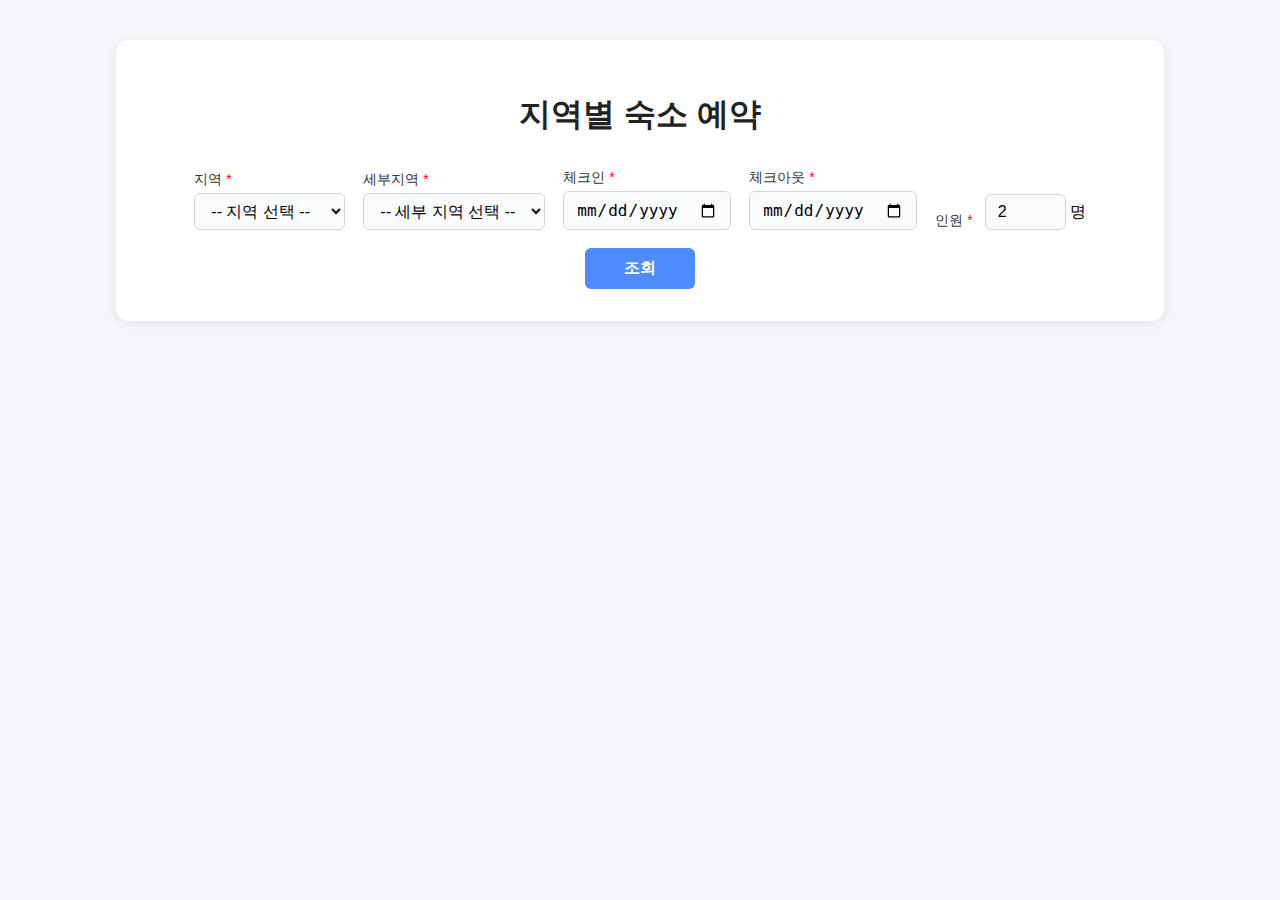
<file: index.html>
<!DOCTYPE html>
<html lang="ko">
<head>
    <meta charset="UTF-8">
    <meta name="viewport" content="width=device-width, initial-scale=1.0">
    <title>지역별 숙소 예약</title>
    <link rel="stylesheet" href="style.css">
</head>
<body>
    <main class="container" role="main">
        <h1 id="mainTitle">지역별 숙소 예약</h1>
        <form id="searchForm" class="horizontal-form" aria-labelledby="mainTitle" autocomplete="on">
            <div class="form-group">
                <label for="mainRegion">지역 <span aria-hidden="true" style="color:red;">*</span></label>
                <select id="mainRegion" name="mainRegion" required aria-required="true" aria-label="지역 선택">
                    <option value="">-- 지역 선택 --</option>
                    <option value="seoul">서울/인천/경기</option>
                    <option value="gangwon">강원</option>
                    <option value="chungbuk">충북</option>
                    <option value="gyeongnam">경남</option>
                    <option value="gyeongbuk">경북</option>
                </select>
            </div>
            <div class="form-group" id="subRegionGroup">
                <label for="subRegion">세부지역 <span aria-hidden="true" style="color:red;">*</span></label>
                <select id="subRegion" name="subRegion" aria-label="세부지역 선택">
                    <option value="">-- 세부 지역 선택 --</option>
                </select>
            </div>
            <div class="form-group">
                <label for="checkIn">체크인 <span aria-hidden="true" style="color:red;">*</span></label>
                <input type="date" id="checkIn" name="checkIn" required aria-required="true" aria-label="체크인 날짜">
            </div>
            <div class="form-group">
                <label for="checkOut">체크아웃 <span aria-hidden="true" style="color:red;">*</span></label>
                <input type="date" id="checkOut" name="checkOut" required aria-required="true" aria-label="체크아웃 날짜">
            </div>
            <div class="form-group inline">
                <label for="guests">인원 <span aria-hidden="true" style="color:red;">*</span></label>
                <span class="input-row">
                    <input type="number" id="guests" name="guests" min="1" max="10" value="2" required aria-required="true" aria-label="인원수" inputmode="numeric">
                    <span>명</span>
                </span>
            </div>
            <div class="form-group">
                <button type="button" id="searchBtn" aria-label="조회" tabindex="0">조회</button>
            </div>
        </form>
    </main>
    <script src="app.js"></script>
</body>
</html>
</file>
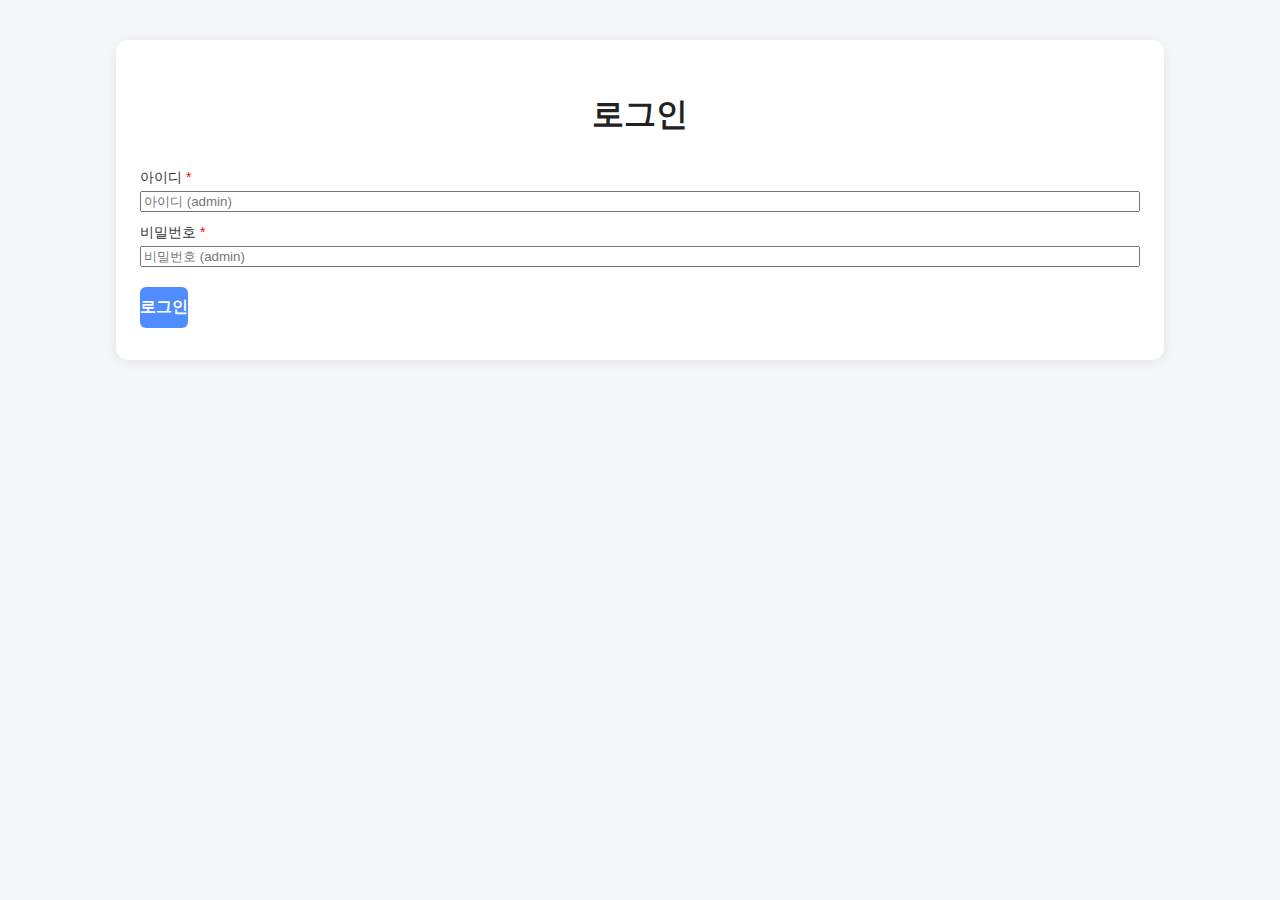
<file: login.html>
<!DOCTYPE html>
<html lang="ko">
<head>
    <meta charset="UTF-8">
    <title>로그인</title>
    <link rel="stylesheet" href="style.css">
</head>
<body>
    <main class="container" role="main">
        <h1 id="loginTitle">로그인</h1>
        <form id="loginForm" aria-labelledby="loginTitle" autocomplete="on">
            <div class="form-group">
                <label for="userId">아이디 <span aria-hidden="true" style="color:red;">*</span></label>
                <input type="text" id="userId" name="userId" placeholder="아이디 (admin)" required aria-required="true" aria-label="아이디" autocomplete="username" style="margin-bottom:12px;">
            </div>
            <div class="form-group">
                <label for="userPw">비밀번호 <span aria-hidden="true" style="color:red;">*</span></label>
                <input type="password" id="userPw" name="userPw" placeholder="비밀번호 (admin)" required aria-required="true" aria-label="비밀번호" autocomplete="current-password" style="margin-bottom:12px;">
            </div>
            <button type="submit" aria-label="로그인" tabindex="0">로그인</button>
        </form>
    </main>
    <script>
        document.getElementById('loginForm').addEventListener('submit', function(e) {
            e.preventDefault();
            const id = document.getElementById('userId').value;
            const pw = document.getElementById('userPw').value;
            if(id === 'admin' && pw === 'admin') {
                localStorage.setItem('isLoggedIn', 'true');
                window.location.href = 'reservation.html';
            } else {
                alert('아이디 또는 비밀번호가 올바르지 않습니다.\n기본값은 admin/admin 입니다.');
            }
        });
    </script>
</body>
</html>
</file>
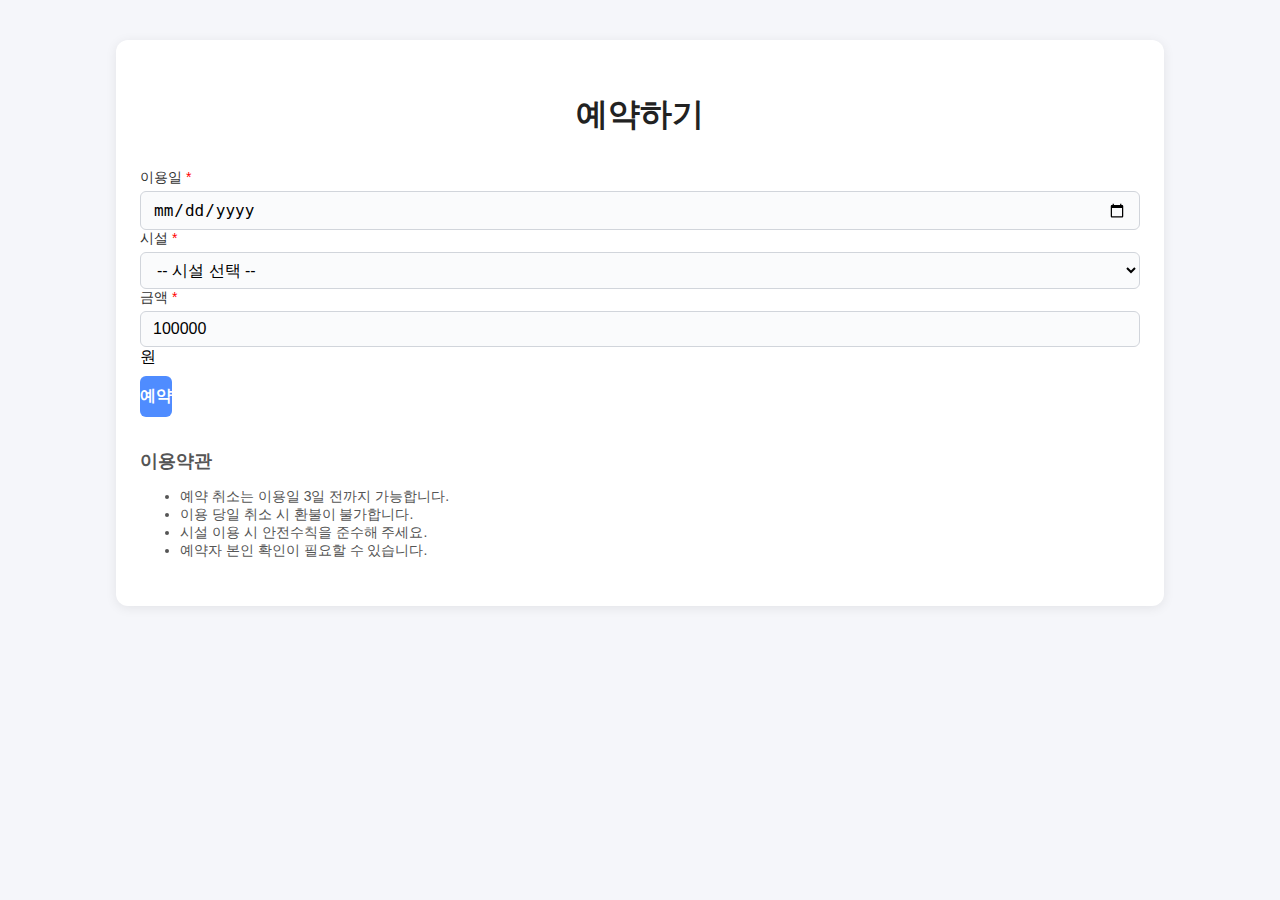
<file: reservation.html>
<!DOCTYPE html>
<html lang="ko">
<head>
    <meta charset="UTF-8">
    <title>예약하기</title>
    <link rel="stylesheet" href="style.css">
</head>
<body>
    <main class="container" role="main">
        <h1 id="reserveTitle">예약하기</h1>
        <form id="reserveForm" aria-labelledby="reserveTitle" autocomplete="on">
            <div class="form-group">
                <label for="useDate">이용일 <span aria-hidden="true" style="color:red;">*</span></label>
                <input type="date" id="useDate" name="useDate" required aria-required="true" aria-label="이용일">
            </div>
            <div class="form-group">
                <label for="facility">시설 <span aria-hidden="true" style="color:red;">*</span></label>
                <select id="facility" name="facility" required aria-required="true" aria-label="시설 선택">
                    <option value="">-- 시설 선택 --</option>
                    <option value="roomA">객실 A</option>
                    <option value="roomB">객실 B</option>
                    <option value="pool">수영장</option>
                    <option value="spa">스파</option>
                </select>
            </div>
            <div class="form-group">
                <label for="price">금액 <span aria-hidden="true" style="color:red;">*</span></label>
                <input type="number" id="price" name="price" min="10000" step="1000" value="100000" required aria-required="true" aria-label="금액" inputmode="numeric"> 원
            </div>
            <button type="submit" id="reserveBtn" aria-label="예약" tabindex="0">예약</button>
        </form>
        <section class="terms" aria-labelledby="termsTitle" style="margin-top:32px; font-size:14px; color:#555;">
            <h2 id="termsTitle" style="font-size:18px;">이용약관</h2>
            <ul>
                <li>예약 취소는 이용일 3일 전까지 가능합니다.</li>
                <li>이용 당일 취소 시 환불이 불가합니다.</li>
                <li>시설 이용 시 안전수칙을 준수해 주세요.</li>
                <li>예약자 본인 확인이 필요할 수 있습니다.</li>
            </ul>
        </section>
    </main>
    <script>
        document.getElementById('reserveForm').addEventListener('submit', function(e) {
            e.preventDefault();
            window.location.href = 'reserve_done.html';
        });
    </script>
</body>
</html>
</file>
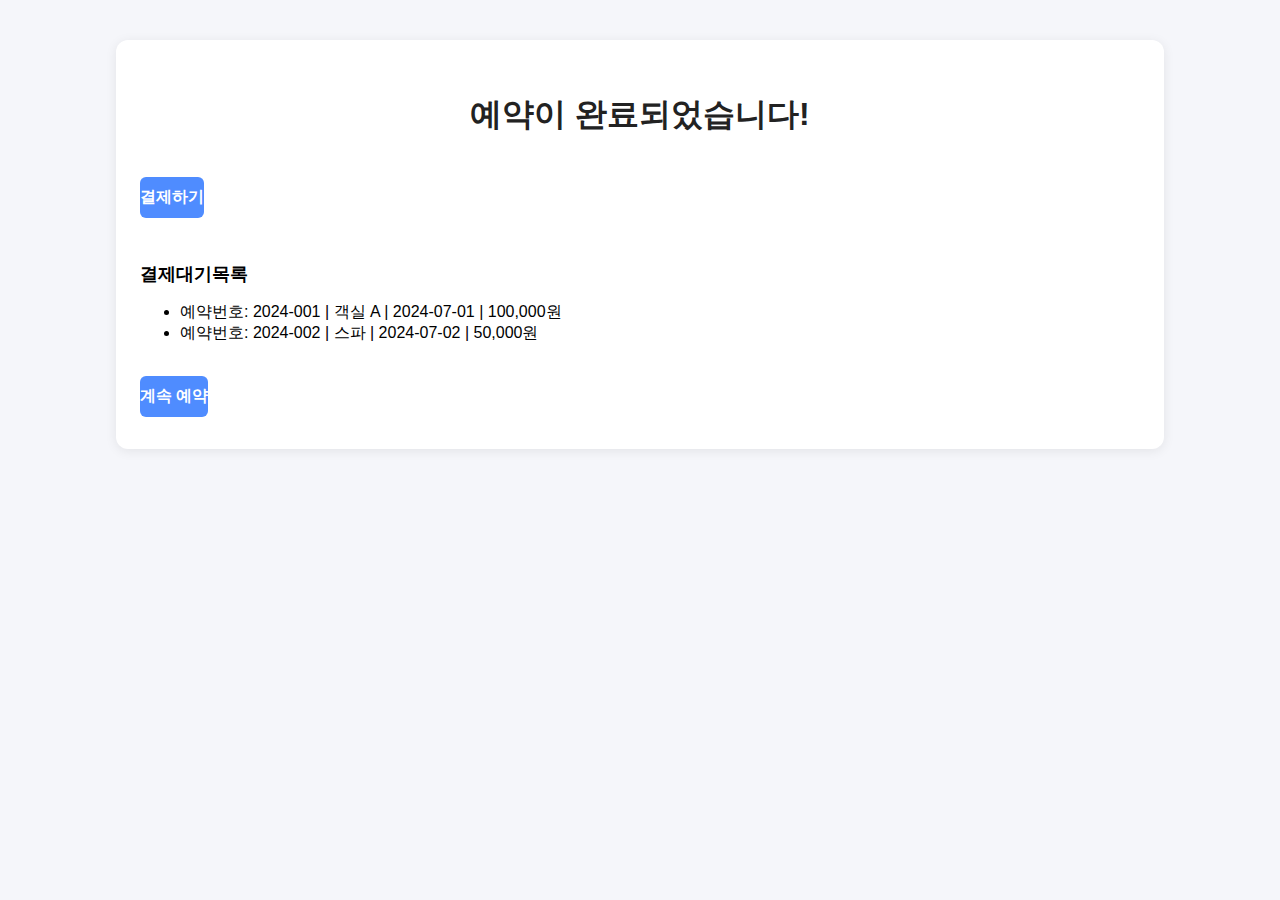
<file: reserve_done.html>
<!DOCTYPE html>
<html lang="ko">
<head>
    <meta charset="UTF-8">
    <title>예약 완료</title>
    <link rel="stylesheet" href="style.css">
</head>
<body>
    <main class="container" role="main">
        <h1 id="doneTitle">예약이 완료되었습니다!</h1>
        <button id="payBtn" type="button" aria-label="결제하기" style="margin-bottom:20px;">결제하기</button>
        <section class="wait-list" aria-labelledby="waitListTitle" style="margin: 24px 0;">
            <h2 id="waitListTitle" style="font-size:18px;">결제대기목록</h2>
            <ul>
                <li>예약번호: 2024-001 | 객실 A | 2024-07-01 | 100,000원</li>
                <li>예약번호: 2024-002 | 스파 | 2024-07-02 | 50,000원</li>
            </ul>
        </section>
        <button id="continueBtn" type="button" aria-label="계속 예약">계속 예약</button>
    </main>
    <script>
        document.getElementById('continueBtn').onclick = function() {
            window.location.href = 'reservation.html';
        };
        document.getElementById('payBtn').onclick = function() {
            alert('결제 기능은 준비 중입니다.');
        };
    </script>
</body>
</html>
</file>
<file: style.css>
body {
  font-family: "Segoe UI", Arial, sans-serif;
  background: #f5f6fa;
  margin: 0;
  padding: 0;
}
.container {
  max-width: 1000px;
  margin: 40px auto;
  background: #fff;
  border-radius: 12px;
  box-shadow: 0 2px 12px rgba(0, 0, 0, 0.08);
  padding: 32px 24px;
}
h1 {
  text-align: center;
  color: #222;
  margin-bottom: 32px;
}
.form-group.inline {
  flex-direction: row;
  align-items: flex-end;
  gap: 6px;
}
.form-group.inline label {
  margin-bottom: 0;
  margin-right: 6px;
}
.form-group.inline .input-row {
  display: flex;
  align-items: center;
  gap: 4px;
}
/* 기존 스타일 유지 */
input:focus,
select:focus,
button:focus {
  outline: 3px solid #4f8cff;
  outline-offset: 2px;
  box-shadow: 0 0 0 2px #b0c7f7;
  z-index: 1;
}
.horizontal-form {
  display: flex;
  flex-direction: row;
  align-items: flex-end;
  gap: 18px;
  flex-wrap: wrap;
  justify-content: center;
}
.form-group {
  display: flex;
  flex-direction: column;
  min-width: 110px;
}
.form-group label {
  font-size: 14px;
  margin-bottom: 4px;
  font-weight: 500;
}
.form-group input,
.form-group select {
  width: 100%;
  box-sizing: border-box;
}
.form-group button {
  margin-top: 0;
  min-width: 70px;
}
#subRegionGroup {
  min-width: 120px;
}
@media (max-width: 700px) {
  .horizontal-form {
    flex-direction: column;
    align-items: stretch;
    gap: 10px;
  }
  .form-group {
    min-width: 0;
  }
  .form-group.inline {
    flex-direction: column;
    align-items: stretch;
  }
  .form-group.inline .input-row {
    flex-direction: row;
    align-items: center;
  }
}

.tab {
  display: flex;
  flex-direction: column;
  gap: 18px;
  margin-bottom: 12px;
}
label {
  font-weight: 600;
  color: #333;
}
select,
input[type="date"],
input[type="number"] {
  padding: 8px 12px;
  border: 1px solid #d1d5db;
  border-radius: 6px;
  font-size: 16px;
  background: #fafbfc;
}
button {
  padding: 10px 0;
  border: none;
  border-radius: 6px;
  background: #4f8cff;
  color: #fff;
  font-size: 16px;
  font-weight: 600;
  cursor: pointer;
  margin-top: 8px;
  transition: background 0.2s;
}
button:disabled {
  background: #b0c7f7;
  cursor: not-allowed;
}
button.prevBtn {
  background: #e0e4ea;
  color: #333;
  margin-right: 8px;
}
.tab[style*="display: none"] {
  display: none !important;
}
</file>
